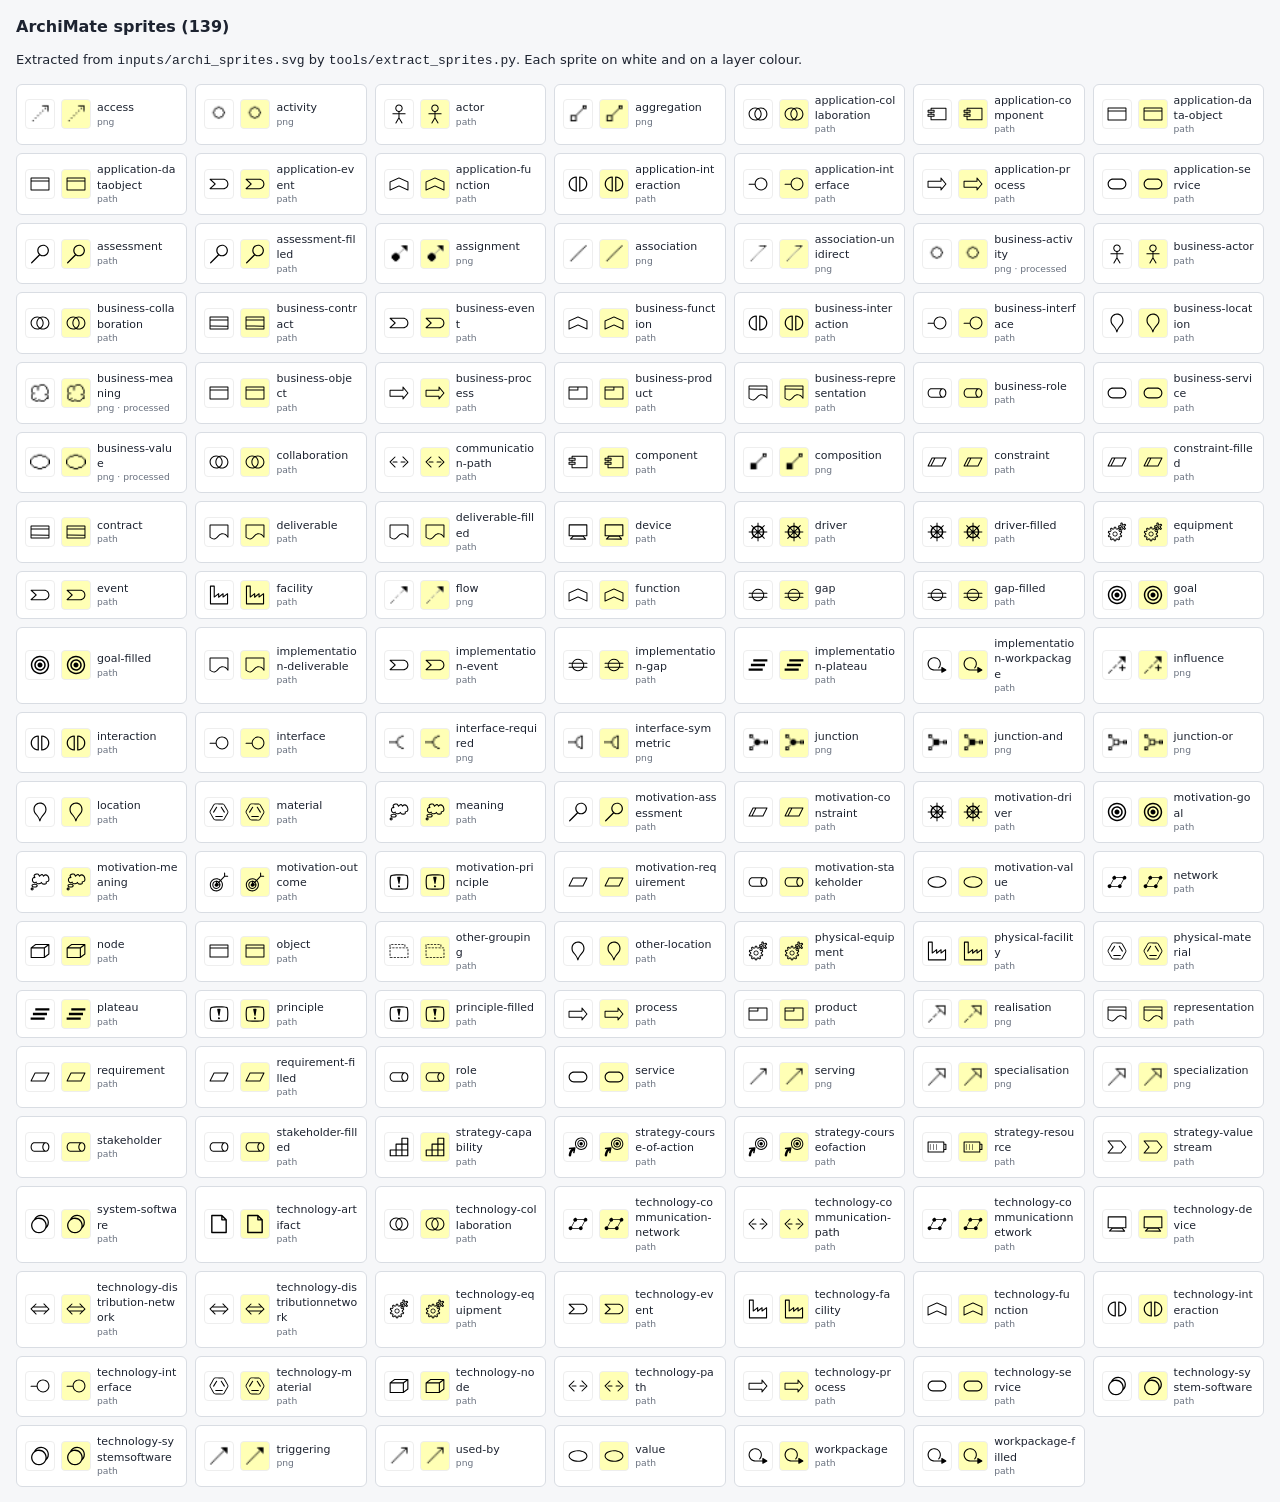
<file: img/sprites/index.html>
<!doctype html>
<html lang="en"><head><meta charset="utf-8"><meta name="viewport" content="width=device-width, initial-scale=1">
<title>ArchiMate Sprites</title>
<style>
:root { font: 13px/1.4 "Segoe UI", system-ui, sans-serif; color: #1d2330; }
body { margin: 16px; background: #f6f7f9; }
main { display: grid; grid-template-columns: repeat(auto-fill, minmax(150px, 1fr)); gap: 8px; }
figure { margin: 0; background: #fff; border: 1px solid #d9dde3; border-radius: 6px; padding: 8px; display: grid; grid-template-columns: auto auto 1fr; gap: 6px; align-items: center; }
.ic { width: 28px; height: 28px; display: grid; place-items: center; background: #fff; border: 1px solid #eee; border-radius: 4px; }
.ic.dark { background: #ffffb5; }
.ic img { width: 20px; height: 20px; image-rendering: auto; }
figcaption { font-size: 11px; word-break: break-all; }
small { display: block; color: #69717f; }
</style></head><body>
<h1 style="font-size:16px">ArchiMate sprites (139)</h1>
<p>Extracted from <code>inputs/archi_sprites.svg</code> by <code>tools/extract_sprites.py</code>. Each sprite on white and on a layer colour.</p>
<main>
<figure><div class="ic"><img src="access.png" alt=""></div><div class="ic dark"><img src="access.png" alt=""></div><figcaption>access<small>png</small></figcaption></figure>
<figure><div class="ic"><img src="activity.png" alt=""></div><div class="ic dark"><img src="activity.png" alt=""></div><figcaption>activity<small>png</small></figcaption></figure>
<figure><div class="ic"><img src="actor.svg" alt=""></div><div class="ic dark"><img src="actor.svg" alt=""></div><figcaption>actor<small>path</small></figcaption></figure>
<figure><div class="ic"><img src="aggregation.png" alt=""></div><div class="ic dark"><img src="aggregation.png" alt=""></div><figcaption>aggregation<small>png</small></figcaption></figure>
<figure><div class="ic"><img src="application-collaboration.svg" alt=""></div><div class="ic dark"><img src="application-collaboration.svg" alt=""></div><figcaption>application-collaboration<small>path</small></figcaption></figure>
<figure><div class="ic"><img src="application-component.svg" alt=""></div><div class="ic dark"><img src="application-component.svg" alt=""></div><figcaption>application-component<small>path</small></figcaption></figure>
<figure><div class="ic"><img src="application-data-object.svg" alt=""></div><div class="ic dark"><img src="application-data-object.svg" alt=""></div><figcaption>application-data-object<small>path</small></figcaption></figure>
<figure><div class="ic"><img src="application-dataobject.svg" alt=""></div><div class="ic dark"><img src="application-dataobject.svg" alt=""></div><figcaption>application-dataobject<small>path</small></figcaption></figure>
<figure><div class="ic"><img src="application-event.svg" alt=""></div><div class="ic dark"><img src="application-event.svg" alt=""></div><figcaption>application-event<small>path</small></figcaption></figure>
<figure><div class="ic"><img src="application-function.svg" alt=""></div><div class="ic dark"><img src="application-function.svg" alt=""></div><figcaption>application-function<small>path</small></figcaption></figure>
<figure><div class="ic"><img src="application-interaction.svg" alt=""></div><div class="ic dark"><img src="application-interaction.svg" alt=""></div><figcaption>application-interaction<small>path</small></figcaption></figure>
<figure><div class="ic"><img src="application-interface.svg" alt=""></div><div class="ic dark"><img src="application-interface.svg" alt=""></div><figcaption>application-interface<small>path</small></figcaption></figure>
<figure><div class="ic"><img src="application-process.svg" alt=""></div><div class="ic dark"><img src="application-process.svg" alt=""></div><figcaption>application-process<small>path</small></figcaption></figure>
<figure><div class="ic"><img src="application-service.svg" alt=""></div><div class="ic dark"><img src="application-service.svg" alt=""></div><figcaption>application-service<small>path</small></figcaption></figure>
<figure><div class="ic"><img src="assessment.svg" alt=""></div><div class="ic dark"><img src="assessment.svg" alt=""></div><figcaption>assessment<small>path</small></figcaption></figure>
<figure><div class="ic"><img src="assessment-filled.svg" alt=""></div><div class="ic dark"><img src="assessment-filled.svg" alt=""></div><figcaption>assessment-filled<small>path</small></figcaption></figure>
<figure><div class="ic"><img src="assignment.png" alt=""></div><div class="ic dark"><img src="assignment.png" alt=""></div><figcaption>assignment<small>png</small></figcaption></figure>
<figure><div class="ic"><img src="association.png" alt=""></div><div class="ic dark"><img src="association.png" alt=""></div><figcaption>association<small>png</small></figcaption></figure>
<figure><div class="ic"><img src="association-unidirect.png" alt=""></div><div class="ic dark"><img src="association-unidirect.png" alt=""></div><figcaption>association-unidirect<small>png</small></figcaption></figure>
<figure><div class="ic"><img src="business-activity.png" alt=""></div><div class="ic dark"><img src="business-activity.png" alt=""></div><figcaption>business-activity<small>png · processed</small></figcaption></figure>
<figure><div class="ic"><img src="business-actor.svg" alt=""></div><div class="ic dark"><img src="business-actor.svg" alt=""></div><figcaption>business-actor<small>path</small></figcaption></figure>
<figure><div class="ic"><img src="business-collaboration.svg" alt=""></div><div class="ic dark"><img src="business-collaboration.svg" alt=""></div><figcaption>business-collaboration<small>path</small></figcaption></figure>
<figure><div class="ic"><img src="business-contract.svg" alt=""></div><div class="ic dark"><img src="business-contract.svg" alt=""></div><figcaption>business-contract<small>path</small></figcaption></figure>
<figure><div class="ic"><img src="business-event.svg" alt=""></div><div class="ic dark"><img src="business-event.svg" alt=""></div><figcaption>business-event<small>path</small></figcaption></figure>
<figure><div class="ic"><img src="business-function.svg" alt=""></div><div class="ic dark"><img src="business-function.svg" alt=""></div><figcaption>business-function<small>path</small></figcaption></figure>
<figure><div class="ic"><img src="business-interaction.svg" alt=""></div><div class="ic dark"><img src="business-interaction.svg" alt=""></div><figcaption>business-interaction<small>path</small></figcaption></figure>
<figure><div class="ic"><img src="business-interface.svg" alt=""></div><div class="ic dark"><img src="business-interface.svg" alt=""></div><figcaption>business-interface<small>path</small></figcaption></figure>
<figure><div class="ic"><img src="business-location.svg" alt=""></div><div class="ic dark"><img src="business-location.svg" alt=""></div><figcaption>business-location<small>path</small></figcaption></figure>
<figure><div class="ic"><img src="business-meaning.png" alt=""></div><div class="ic dark"><img src="business-meaning.png" alt=""></div><figcaption>business-meaning<small>png · processed</small></figcaption></figure>
<figure><div class="ic"><img src="business-object.svg" alt=""></div><div class="ic dark"><img src="business-object.svg" alt=""></div><figcaption>business-object<small>path</small></figcaption></figure>
<figure><div class="ic"><img src="business-process.svg" alt=""></div><div class="ic dark"><img src="business-process.svg" alt=""></div><figcaption>business-process<small>path</small></figcaption></figure>
<figure><div class="ic"><img src="business-product.svg" alt=""></div><div class="ic dark"><img src="business-product.svg" alt=""></div><figcaption>business-product<small>path</small></figcaption></figure>
<figure><div class="ic"><img src="business-representation.svg" alt=""></div><div class="ic dark"><img src="business-representation.svg" alt=""></div><figcaption>business-representation<small>path</small></figcaption></figure>
<figure><div class="ic"><img src="business-role.svg" alt=""></div><div class="ic dark"><img src="business-role.svg" alt=""></div><figcaption>business-role<small>path</small></figcaption></figure>
<figure><div class="ic"><img src="business-service.svg" alt=""></div><div class="ic dark"><img src="business-service.svg" alt=""></div><figcaption>business-service<small>path</small></figcaption></figure>
<figure><div class="ic"><img src="business-value.png" alt=""></div><div class="ic dark"><img src="business-value.png" alt=""></div><figcaption>business-value<small>png · processed</small></figcaption></figure>
<figure><div class="ic"><img src="collaboration.svg" alt=""></div><div class="ic dark"><img src="collaboration.svg" alt=""></div><figcaption>collaboration<small>path</small></figcaption></figure>
<figure><div class="ic"><img src="communication-path.svg" alt=""></div><div class="ic dark"><img src="communication-path.svg" alt=""></div><figcaption>communication-path<small>path</small></figcaption></figure>
<figure><div class="ic"><img src="component.svg" alt=""></div><div class="ic dark"><img src="component.svg" alt=""></div><figcaption>component<small>path</small></figcaption></figure>
<figure><div class="ic"><img src="composition.png" alt=""></div><div class="ic dark"><img src="composition.png" alt=""></div><figcaption>composition<small>png</small></figcaption></figure>
<figure><div class="ic"><img src="constraint.svg" alt=""></div><div class="ic dark"><img src="constraint.svg" alt=""></div><figcaption>constraint<small>path</small></figcaption></figure>
<figure><div class="ic"><img src="constraint-filled.svg" alt=""></div><div class="ic dark"><img src="constraint-filled.svg" alt=""></div><figcaption>constraint-filled<small>path</small></figcaption></figure>
<figure><div class="ic"><img src="contract.svg" alt=""></div><div class="ic dark"><img src="contract.svg" alt=""></div><figcaption>contract<small>path</small></figcaption></figure>
<figure><div class="ic"><img src="deliverable.svg" alt=""></div><div class="ic dark"><img src="deliverable.svg" alt=""></div><figcaption>deliverable<small>path</small></figcaption></figure>
<figure><div class="ic"><img src="deliverable-filled.svg" alt=""></div><div class="ic dark"><img src="deliverable-filled.svg" alt=""></div><figcaption>deliverable-filled<small>path</small></figcaption></figure>
<figure><div class="ic"><img src="device.svg" alt=""></div><div class="ic dark"><img src="device.svg" alt=""></div><figcaption>device<small>path</small></figcaption></figure>
<figure><div class="ic"><img src="driver.svg" alt=""></div><div class="ic dark"><img src="driver.svg" alt=""></div><figcaption>driver<small>path</small></figcaption></figure>
<figure><div class="ic"><img src="driver-filled.svg" alt=""></div><div class="ic dark"><img src="driver-filled.svg" alt=""></div><figcaption>driver-filled<small>path</small></figcaption></figure>
<figure><div class="ic"><img src="equipment.svg" alt=""></div><div class="ic dark"><img src="equipment.svg" alt=""></div><figcaption>equipment<small>path</small></figcaption></figure>
<figure><div class="ic"><img src="event.svg" alt=""></div><div class="ic dark"><img src="event.svg" alt=""></div><figcaption>event<small>path</small></figcaption></figure>
<figure><div class="ic"><img src="facility.svg" alt=""></div><div class="ic dark"><img src="facility.svg" alt=""></div><figcaption>facility<small>path</small></figcaption></figure>
<figure><div class="ic"><img src="flow.png" alt=""></div><div class="ic dark"><img src="flow.png" alt=""></div><figcaption>flow<small>png</small></figcaption></figure>
<figure><div class="ic"><img src="function.svg" alt=""></div><div class="ic dark"><img src="function.svg" alt=""></div><figcaption>function<small>path</small></figcaption></figure>
<figure><div class="ic"><img src="gap.svg" alt=""></div><div class="ic dark"><img src="gap.svg" alt=""></div><figcaption>gap<small>path</small></figcaption></figure>
<figure><div class="ic"><img src="gap-filled.svg" alt=""></div><div class="ic dark"><img src="gap-filled.svg" alt=""></div><figcaption>gap-filled<small>path</small></figcaption></figure>
<figure><div class="ic"><img src="goal.svg" alt=""></div><div class="ic dark"><img src="goal.svg" alt=""></div><figcaption>goal<small>path</small></figcaption></figure>
<figure><div class="ic"><img src="goal-filled.svg" alt=""></div><div class="ic dark"><img src="goal-filled.svg" alt=""></div><figcaption>goal-filled<small>path</small></figcaption></figure>
<figure><div class="ic"><img src="implementation-deliverable.svg" alt=""></div><div class="ic dark"><img src="implementation-deliverable.svg" alt=""></div><figcaption>implementation-deliverable<small>path</small></figcaption></figure>
<figure><div class="ic"><img src="implementation-event.svg" alt=""></div><div class="ic dark"><img src="implementation-event.svg" alt=""></div><figcaption>implementation-event<small>path</small></figcaption></figure>
<figure><div class="ic"><img src="implementation-gap.svg" alt=""></div><div class="ic dark"><img src="implementation-gap.svg" alt=""></div><figcaption>implementation-gap<small>path</small></figcaption></figure>
<figure><div class="ic"><img src="implementation-plateau.svg" alt=""></div><div class="ic dark"><img src="implementation-plateau.svg" alt=""></div><figcaption>implementation-plateau<small>path</small></figcaption></figure>
<figure><div class="ic"><img src="implementation-workpackage.svg" alt=""></div><div class="ic dark"><img src="implementation-workpackage.svg" alt=""></div><figcaption>implementation-workpackage<small>path</small></figcaption></figure>
<figure><div class="ic"><img src="influence.png" alt=""></div><div class="ic dark"><img src="influence.png" alt=""></div><figcaption>influence<small>png</small></figcaption></figure>
<figure><div class="ic"><img src="interaction.svg" alt=""></div><div class="ic dark"><img src="interaction.svg" alt=""></div><figcaption>interaction<small>path</small></figcaption></figure>
<figure><div class="ic"><img src="interface.svg" alt=""></div><div class="ic dark"><img src="interface.svg" alt=""></div><figcaption>interface<small>path</small></figcaption></figure>
<figure><div class="ic"><img src="interface-required.png" alt=""></div><div class="ic dark"><img src="interface-required.png" alt=""></div><figcaption>interface-required<small>png</small></figcaption></figure>
<figure><div class="ic"><img src="interface-symmetric.png" alt=""></div><div class="ic dark"><img src="interface-symmetric.png" alt=""></div><figcaption>interface-symmetric<small>png</small></figcaption></figure>
<figure><div class="ic"><img src="junction.png" alt=""></div><div class="ic dark"><img src="junction.png" alt=""></div><figcaption>junction<small>png</small></figcaption></figure>
<figure><div class="ic"><img src="junction-and.png" alt=""></div><div class="ic dark"><img src="junction-and.png" alt=""></div><figcaption>junction-and<small>png</small></figcaption></figure>
<figure><div class="ic"><img src="junction-or.png" alt=""></div><div class="ic dark"><img src="junction-or.png" alt=""></div><figcaption>junction-or<small>png</small></figcaption></figure>
<figure><div class="ic"><img src="location.svg" alt=""></div><div class="ic dark"><img src="location.svg" alt=""></div><figcaption>location<small>path</small></figcaption></figure>
<figure><div class="ic"><img src="material.svg" alt=""></div><div class="ic dark"><img src="material.svg" alt=""></div><figcaption>material<small>path</small></figcaption></figure>
<figure><div class="ic"><img src="meaning.svg" alt=""></div><div class="ic dark"><img src="meaning.svg" alt=""></div><figcaption>meaning<small>path</small></figcaption></figure>
<figure><div class="ic"><img src="motivation-assessment.svg" alt=""></div><div class="ic dark"><img src="motivation-assessment.svg" alt=""></div><figcaption>motivation-assessment<small>path</small></figcaption></figure>
<figure><div class="ic"><img src="motivation-constraint.svg" alt=""></div><div class="ic dark"><img src="motivation-constraint.svg" alt=""></div><figcaption>motivation-constraint<small>path</small></figcaption></figure>
<figure><div class="ic"><img src="motivation-driver.svg" alt=""></div><div class="ic dark"><img src="motivation-driver.svg" alt=""></div><figcaption>motivation-driver<small>path</small></figcaption></figure>
<figure><div class="ic"><img src="motivation-goal.svg" alt=""></div><div class="ic dark"><img src="motivation-goal.svg" alt=""></div><figcaption>motivation-goal<small>path</small></figcaption></figure>
<figure><div class="ic"><img src="motivation-meaning.svg" alt=""></div><div class="ic dark"><img src="motivation-meaning.svg" alt=""></div><figcaption>motivation-meaning<small>path</small></figcaption></figure>
<figure><div class="ic"><img src="motivation-outcome.svg" alt=""></div><div class="ic dark"><img src="motivation-outcome.svg" alt=""></div><figcaption>motivation-outcome<small>path</small></figcaption></figure>
<figure><div class="ic"><img src="motivation-principle.svg" alt=""></div><div class="ic dark"><img src="motivation-principle.svg" alt=""></div><figcaption>motivation-principle<small>path</small></figcaption></figure>
<figure><div class="ic"><img src="motivation-requirement.svg" alt=""></div><div class="ic dark"><img src="motivation-requirement.svg" alt=""></div><figcaption>motivation-requirement<small>path</small></figcaption></figure>
<figure><div class="ic"><img src="motivation-stakeholder.svg" alt=""></div><div class="ic dark"><img src="motivation-stakeholder.svg" alt=""></div><figcaption>motivation-stakeholder<small>path</small></figcaption></figure>
<figure><div class="ic"><img src="motivation-value.svg" alt=""></div><div class="ic dark"><img src="motivation-value.svg" alt=""></div><figcaption>motivation-value<small>path</small></figcaption></figure>
<figure><div class="ic"><img src="network.svg" alt=""></div><div class="ic dark"><img src="network.svg" alt=""></div><figcaption>network<small>path</small></figcaption></figure>
<figure><div class="ic"><img src="node.svg" alt=""></div><div class="ic dark"><img src="node.svg" alt=""></div><figcaption>node<small>path</small></figcaption></figure>
<figure><div class="ic"><img src="object.svg" alt=""></div><div class="ic dark"><img src="object.svg" alt=""></div><figcaption>object<small>path</small></figcaption></figure>
<figure><div class="ic"><img src="other-grouping.svg" alt=""></div><div class="ic dark"><img src="other-grouping.svg" alt=""></div><figcaption>other-grouping<small>path</small></figcaption></figure>
<figure><div class="ic"><img src="other-location.svg" alt=""></div><div class="ic dark"><img src="other-location.svg" alt=""></div><figcaption>other-location<small>path</small></figcaption></figure>
<figure><div class="ic"><img src="physical-equipment.svg" alt=""></div><div class="ic dark"><img src="physical-equipment.svg" alt=""></div><figcaption>physical-equipment<small>path</small></figcaption></figure>
<figure><div class="ic"><img src="physical-facility.svg" alt=""></div><div class="ic dark"><img src="physical-facility.svg" alt=""></div><figcaption>physical-facility<small>path</small></figcaption></figure>
<figure><div class="ic"><img src="physical-material.svg" alt=""></div><div class="ic dark"><img src="physical-material.svg" alt=""></div><figcaption>physical-material<small>path</small></figcaption></figure>
<figure><div class="ic"><img src="plateau.svg" alt=""></div><div class="ic dark"><img src="plateau.svg" alt=""></div><figcaption>plateau<small>path</small></figcaption></figure>
<figure><div class="ic"><img src="principle.svg" alt=""></div><div class="ic dark"><img src="principle.svg" alt=""></div><figcaption>principle<small>path</small></figcaption></figure>
<figure><div class="ic"><img src="principle-filled.svg" alt=""></div><div class="ic dark"><img src="principle-filled.svg" alt=""></div><figcaption>principle-filled<small>path</small></figcaption></figure>
<figure><div class="ic"><img src="process.svg" alt=""></div><div class="ic dark"><img src="process.svg" alt=""></div><figcaption>process<small>path</small></figcaption></figure>
<figure><div class="ic"><img src="product.svg" alt=""></div><div class="ic dark"><img src="product.svg" alt=""></div><figcaption>product<small>path</small></figcaption></figure>
<figure><div class="ic"><img src="realisation.png" alt=""></div><div class="ic dark"><img src="realisation.png" alt=""></div><figcaption>realisation<small>png</small></figcaption></figure>
<figure><div class="ic"><img src="representation.svg" alt=""></div><div class="ic dark"><img src="representation.svg" alt=""></div><figcaption>representation<small>path</small></figcaption></figure>
<figure><div class="ic"><img src="requirement.svg" alt=""></div><div class="ic dark"><img src="requirement.svg" alt=""></div><figcaption>requirement<small>path</small></figcaption></figure>
<figure><div class="ic"><img src="requirement-filled.svg" alt=""></div><div class="ic dark"><img src="requirement-filled.svg" alt=""></div><figcaption>requirement-filled<small>path</small></figcaption></figure>
<figure><div class="ic"><img src="role.svg" alt=""></div><div class="ic dark"><img src="role.svg" alt=""></div><figcaption>role<small>path</small></figcaption></figure>
<figure><div class="ic"><img src="service.svg" alt=""></div><div class="ic dark"><img src="service.svg" alt=""></div><figcaption>service<small>path</small></figcaption></figure>
<figure><div class="ic"><img src="serving.png" alt=""></div><div class="ic dark"><img src="serving.png" alt=""></div><figcaption>serving<small>png</small></figcaption></figure>
<figure><div class="ic"><img src="specialisation.png" alt=""></div><div class="ic dark"><img src="specialisation.png" alt=""></div><figcaption>specialisation<small>png</small></figcaption></figure>
<figure><div class="ic"><img src="specialization.png" alt=""></div><div class="ic dark"><img src="specialization.png" alt=""></div><figcaption>specialization<small>png</small></figcaption></figure>
<figure><div class="ic"><img src="stakeholder.svg" alt=""></div><div class="ic dark"><img src="stakeholder.svg" alt=""></div><figcaption>stakeholder<small>path</small></figcaption></figure>
<figure><div class="ic"><img src="stakeholder-filled.svg" alt=""></div><div class="ic dark"><img src="stakeholder-filled.svg" alt=""></div><figcaption>stakeholder-filled<small>path</small></figcaption></figure>
<figure><div class="ic"><img src="strategy-capability.svg" alt=""></div><div class="ic dark"><img src="strategy-capability.svg" alt=""></div><figcaption>strategy-capability<small>path</small></figcaption></figure>
<figure><div class="ic"><img src="strategy-course-of-action.svg" alt=""></div><div class="ic dark"><img src="strategy-course-of-action.svg" alt=""></div><figcaption>strategy-course-of-action<small>path</small></figcaption></figure>
<figure><div class="ic"><img src="strategy-courseofaction.svg" alt=""></div><div class="ic dark"><img src="strategy-courseofaction.svg" alt=""></div><figcaption>strategy-courseofaction<small>path</small></figcaption></figure>
<figure><div class="ic"><img src="strategy-resource.svg" alt=""></div><div class="ic dark"><img src="strategy-resource.svg" alt=""></div><figcaption>strategy-resource<small>path</small></figcaption></figure>
<figure><div class="ic"><img src="strategy-valuestream.svg" alt=""></div><div class="ic dark"><img src="strategy-valuestream.svg" alt=""></div><figcaption>strategy-valuestream<small>path</small></figcaption></figure>
<figure><div class="ic"><img src="system-software.svg" alt=""></div><div class="ic dark"><img src="system-software.svg" alt=""></div><figcaption>system-software<small>path</small></figcaption></figure>
<figure><div class="ic"><img src="technology-artifact.svg" alt=""></div><div class="ic dark"><img src="technology-artifact.svg" alt=""></div><figcaption>technology-artifact<small>path</small></figcaption></figure>
<figure><div class="ic"><img src="technology-collaboration.svg" alt=""></div><div class="ic dark"><img src="technology-collaboration.svg" alt=""></div><figcaption>technology-collaboration<small>path</small></figcaption></figure>
<figure><div class="ic"><img src="technology-communication-network.svg" alt=""></div><div class="ic dark"><img src="technology-communication-network.svg" alt=""></div><figcaption>technology-communication-network<small>path</small></figcaption></figure>
<figure><div class="ic"><img src="technology-communication-path.svg" alt=""></div><div class="ic dark"><img src="technology-communication-path.svg" alt=""></div><figcaption>technology-communication-path<small>path</small></figcaption></figure>
<figure><div class="ic"><img src="technology-communicationnetwork.svg" alt=""></div><div class="ic dark"><img src="technology-communicationnetwork.svg" alt=""></div><figcaption>technology-communicationnetwork<small>path</small></figcaption></figure>
<figure><div class="ic"><img src="technology-device.svg" alt=""></div><div class="ic dark"><img src="technology-device.svg" alt=""></div><figcaption>technology-device<small>path</small></figcaption></figure>
<figure><div class="ic"><img src="technology-distribution-network.svg" alt=""></div><div class="ic dark"><img src="technology-distribution-network.svg" alt=""></div><figcaption>technology-distribution-network<small>path</small></figcaption></figure>
<figure><div class="ic"><img src="technology-distributionnetwork.svg" alt=""></div><div class="ic dark"><img src="technology-distributionnetwork.svg" alt=""></div><figcaption>technology-distributionnetwork<small>path</small></figcaption></figure>
<figure><div class="ic"><img src="technology-equipment.svg" alt=""></div><div class="ic dark"><img src="technology-equipment.svg" alt=""></div><figcaption>technology-equipment<small>path</small></figcaption></figure>
<figure><div class="ic"><img src="technology-event.svg" alt=""></div><div class="ic dark"><img src="technology-event.svg" alt=""></div><figcaption>technology-event<small>path</small></figcaption></figure>
<figure><div class="ic"><img src="technology-facility.svg" alt=""></div><div class="ic dark"><img src="technology-facility.svg" alt=""></div><figcaption>technology-facility<small>path</small></figcaption></figure>
<figure><div class="ic"><img src="technology-function.svg" alt=""></div><div class="ic dark"><img src="technology-function.svg" alt=""></div><figcaption>technology-function<small>path</small></figcaption></figure>
<figure><div class="ic"><img src="technology-interaction.svg" alt=""></div><div class="ic dark"><img src="technology-interaction.svg" alt=""></div><figcaption>technology-interaction<small>path</small></figcaption></figure>
<figure><div class="ic"><img src="technology-interface.svg" alt=""></div><div class="ic dark"><img src="technology-interface.svg" alt=""></div><figcaption>technology-interface<small>path</small></figcaption></figure>
<figure><div class="ic"><img src="technology-material.svg" alt=""></div><div class="ic dark"><img src="technology-material.svg" alt=""></div><figcaption>technology-material<small>path</small></figcaption></figure>
<figure><div class="ic"><img src="technology-node.svg" alt=""></div><div class="ic dark"><img src="technology-node.svg" alt=""></div><figcaption>technology-node<small>path</small></figcaption></figure>
<figure><div class="ic"><img src="technology-path.svg" alt=""></div><div class="ic dark"><img src="technology-path.svg" alt=""></div><figcaption>technology-path<small>path</small></figcaption></figure>
<figure><div class="ic"><img src="technology-process.svg" alt=""></div><div class="ic dark"><img src="technology-process.svg" alt=""></div><figcaption>technology-process<small>path</small></figcaption></figure>
<figure><div class="ic"><img src="technology-service.svg" alt=""></div><div class="ic dark"><img src="technology-service.svg" alt=""></div><figcaption>technology-service<small>path</small></figcaption></figure>
<figure><div class="ic"><img src="technology-system-software.svg" alt=""></div><div class="ic dark"><img src="technology-system-software.svg" alt=""></div><figcaption>technology-system-software<small>path</small></figcaption></figure>
<figure><div class="ic"><img src="technology-systemsoftware.svg" alt=""></div><div class="ic dark"><img src="technology-systemsoftware.svg" alt=""></div><figcaption>technology-systemsoftware<small>path</small></figcaption></figure>
<figure><div class="ic"><img src="triggering.png" alt=""></div><div class="ic dark"><img src="triggering.png" alt=""></div><figcaption>triggering<small>png</small></figcaption></figure>
<figure><div class="ic"><img src="used-by.png" alt=""></div><div class="ic dark"><img src="used-by.png" alt=""></div><figcaption>used-by<small>png</small></figcaption></figure>
<figure><div class="ic"><img src="value.svg" alt=""></div><div class="ic dark"><img src="value.svg" alt=""></div><figcaption>value<small>path</small></figcaption></figure>
<figure><div class="ic"><img src="workpackage.svg" alt=""></div><div class="ic dark"><img src="workpackage.svg" alt=""></div><figcaption>workpackage<small>path</small></figcaption></figure>
<figure><div class="ic"><img src="workpackage-filled.svg" alt=""></div><div class="ic dark"><img src="workpackage-filled.svg" alt=""></div><figcaption>workpackage-filled<small>path</small></figcaption></figure>
</main></body></html>
</file>
